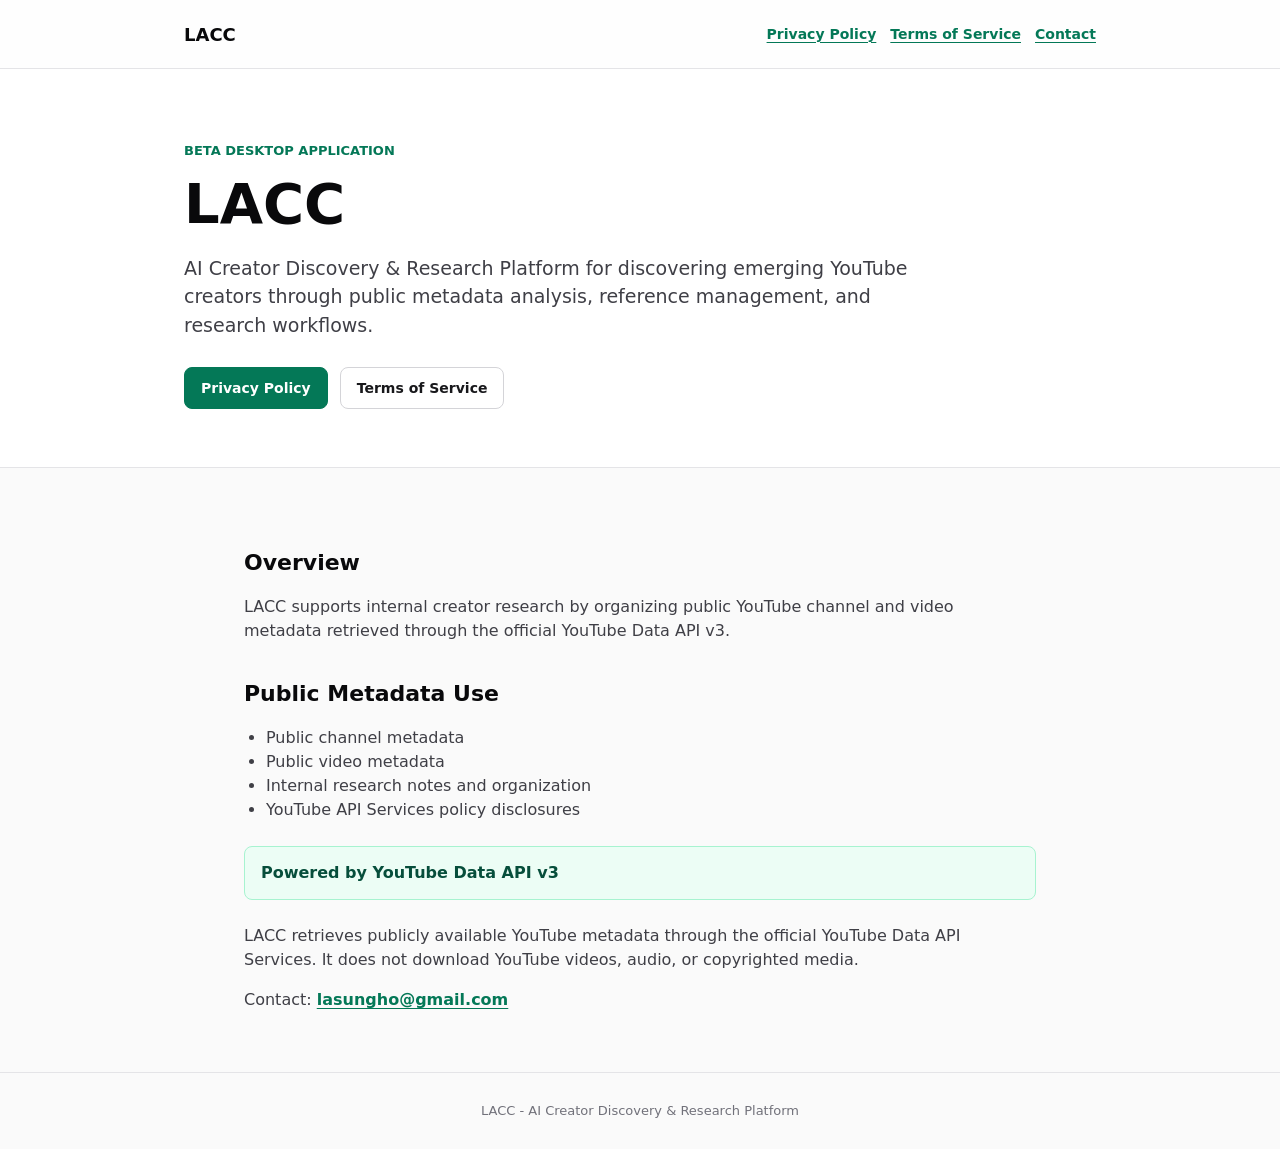
<file: index.html>
<!doctype html>
<html lang="en">
  <head>
    <meta charset="utf-8">
    <meta name="viewport" content="width=device-width, initial-scale=1">
    <title>LACC - AI Creator Discovery &amp; Research Platform</title>
    <meta
      name="description"
      content="LACC is an AI-powered YouTube creator discovery and research platform using the official YouTube Data API v3 for public metadata analysis."
    >
    <link rel="stylesheet" href="style.css">
  </head>
  <body>
    <div class="site-shell">
      <header class="nav">
        <div class="nav-inner">
          <a class="brand" href="index.html">LACC</a>
          <nav class="nav-links" aria-label="Primary">
            <a href="privacy.html">Privacy Policy</a>
            <a href="terms.html">Terms of Service</a>
            <a href="mailto:lasungho@gmail.com">Contact</a>
          </nav>
        </div>
      </header>

      <main>
        <section class="hero">
          <div class="section">
            <p class="eyebrow">Beta desktop application</p>
            <h1>LACC</h1>
            <p class="lead">
              AI Creator Discovery &amp; Research Platform for discovering emerging YouTube creators through public
              metadata analysis, reference management, and research workflows.
            </p>
            <div class="actions">
              <a class="button primary" href="privacy.html">Privacy Policy</a>
              <a class="button" href="terms.html">Terms of Service</a>
            </div>
          </div>
        </section>

        <section class="section content">
          <h2>Overview</h2>
          <p>
            LACC supports internal creator research by organizing public YouTube channel and video metadata retrieved
            through the official YouTube Data API v3.
          </p>
          <h2>Public Metadata Use</h2>
          <ul>
            <li>Public channel metadata</li>
            <li>Public video metadata</li>
            <li>Internal research notes and organization</li>
            <li>YouTube API Services policy disclosures</li>
          </ul>
          <div class="notice">Powered by YouTube Data API v3</div>
          <p>
            LACC retrieves publicly available YouTube metadata through the official YouTube Data API Services.
            It does not download YouTube videos, audio, or copyrighted media.
          </p>
          <p>Contact: <a href="mailto:lasungho@gmail.com">lasungho@gmail.com</a></p>
        </section>
      </main>

      <footer class="footer">LACC - AI Creator Discovery &amp; Research Platform</footer>
    </div>
  </body>
</html>
</file>
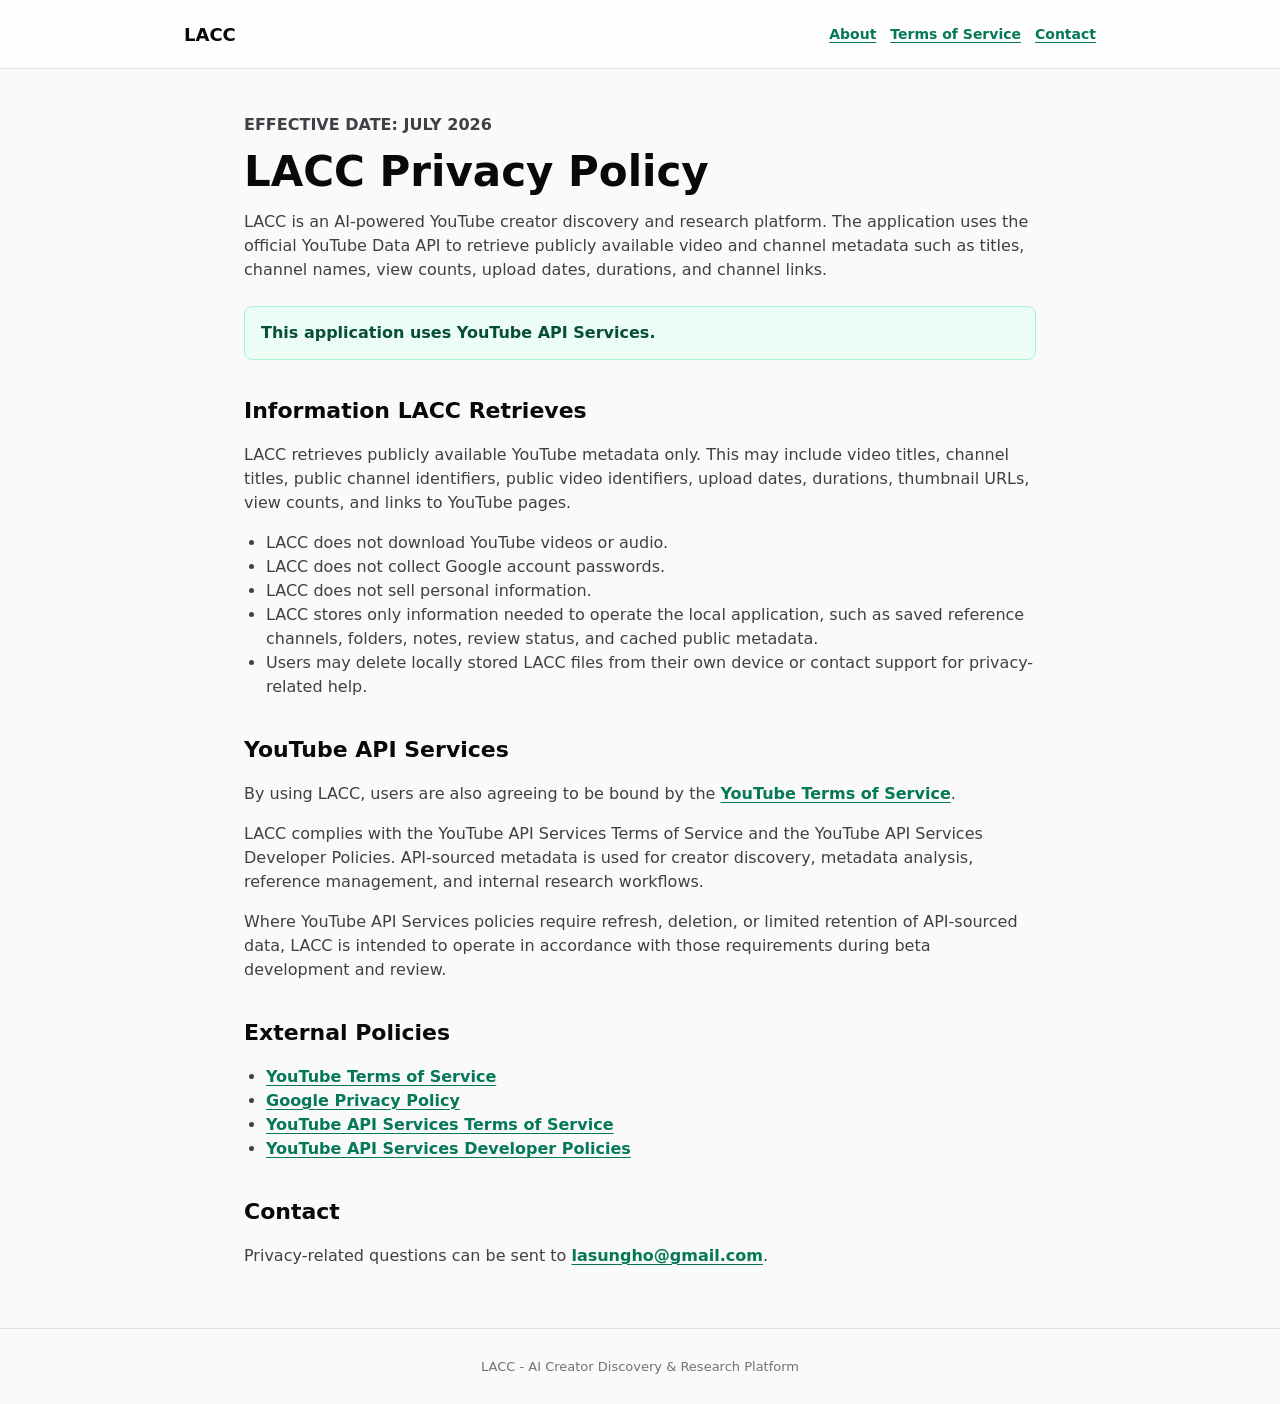
<file: privacy.html>
<!doctype html>
<html lang="en">
  <head>
    <meta charset="utf-8">
    <meta name="viewport" content="width=device-width, initial-scale=1">
    <title>LACC Privacy Policy</title>
    <meta name="description" content="Privacy Policy for LACC, an AI-powered YouTube creator discovery and research platform.">
    <link rel="stylesheet" href="style.css">
  </head>
  <body>
    <div class="site-shell">
      <header class="nav">
        <div class="nav-inner">
          <a class="brand" href="index.html">LACC</a>
          <nav class="nav-links" aria-label="Primary">
            <a href="index.html">About</a>
            <a href="terms.html">Terms of Service</a>
            <a href="mailto:lasungho@gmail.com">Contact</a>
          </nav>
        </div>
      </header>

      <main class="section content">
        <p class="eyebrow">Effective Date: July 2026</p>
        <h1>LACC Privacy Policy</h1>
        <p>
          LACC is an AI-powered YouTube creator discovery and research platform. The application uses the
          official YouTube Data API to retrieve publicly available video and channel metadata such as titles,
          channel names, view counts, upload dates, durations, and channel links.
        </p>

        <div class="notice">This application uses YouTube API Services.</div>

        <h2>Information LACC Retrieves</h2>
        <p>
          LACC retrieves publicly available YouTube metadata only. This may include video titles, channel titles,
          public channel identifiers, public video identifiers, upload dates, durations, thumbnail URLs, view counts,
          and links to YouTube pages.
        </p>
        <ul>
          <li>LACC does not download YouTube videos or audio.</li>
          <li>LACC does not collect Google account passwords.</li>
          <li>LACC does not sell personal information.</li>
          <li>LACC stores only information needed to operate the local application, such as saved reference channels, folders, notes, review status, and cached public metadata.</li>
          <li>Users may delete locally stored LACC files from their own device or contact support for privacy-related help.</li>
        </ul>

        <h2>YouTube API Services</h2>
        <p>
          By using LACC, users are also agreeing to be bound by the
          <a href="https://www.youtube.com/t/terms">YouTube Terms of Service</a>.
        </p>
        <p>
          LACC complies with the YouTube API Services Terms of Service and the YouTube API Services Developer Policies.
          API-sourced metadata is used for creator discovery, metadata analysis, reference management, and internal
          research workflows.
        </p>
        <p>
          Where YouTube API Services policies require refresh, deletion, or limited retention of API-sourced data,
          LACC is intended to operate in accordance with those requirements during beta development and review.
        </p>

        <h2>External Policies</h2>
        <ul>
          <li><a href="https://www.youtube.com/t/terms">YouTube Terms of Service</a></li>
          <li><a href="https://policies.google.com/privacy">Google Privacy Policy</a></li>
          <li><a href="https://developers.google.com/youtube/terms/api-services-terms-of-service">YouTube API Services Terms of Service</a></li>
          <li><a href="https://developers.google.com/youtube/terms/developer-policies">YouTube API Services Developer Policies</a></li>
        </ul>

        <h2>Contact</h2>
        <p>Privacy-related questions can be sent to <a href="mailto:lasungho@gmail.com">lasungho@gmail.com</a>.</p>
      </main>

      <footer class="footer">LACC - AI Creator Discovery &amp; Research Platform</footer>
    </div>
  </body>
</html>
</file>
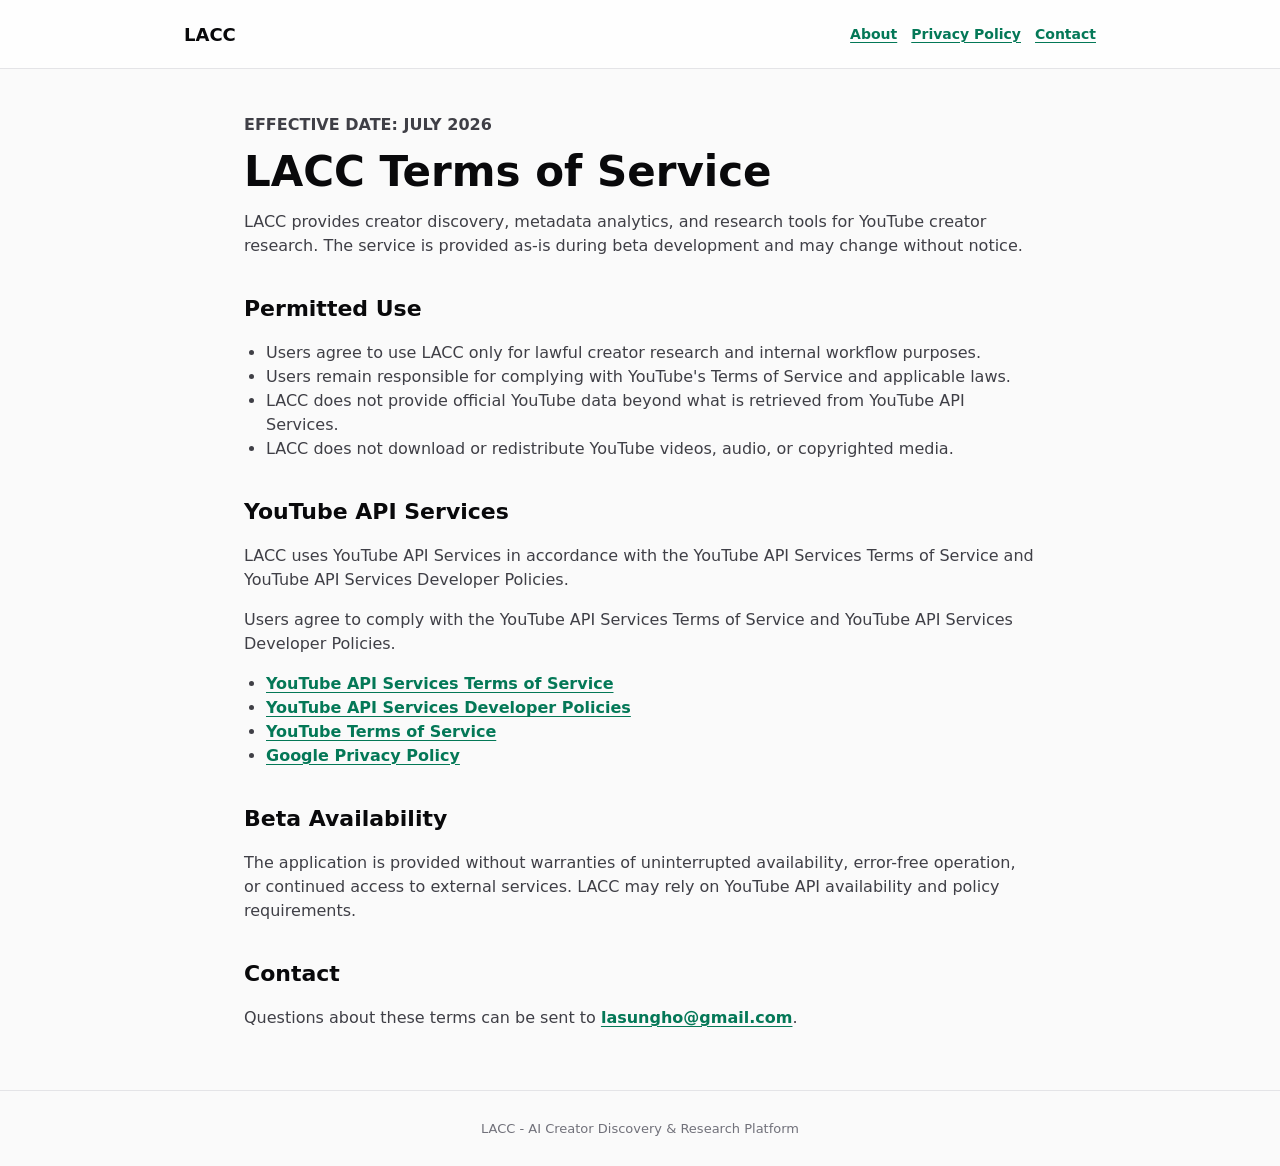
<file: terms.html>
<!doctype html>
<html lang="en">
  <head>
    <meta charset="utf-8">
    <meta name="viewport" content="width=device-width, initial-scale=1">
    <title>LACC Terms of Service</title>
    <meta name="description" content="Terms of Service for LACC, an AI-powered creator discovery and metadata research platform.">
    <link rel="stylesheet" href="style.css">
  </head>
  <body>
    <div class="site-shell">
      <header class="nav">
        <div class="nav-inner">
          <a class="brand" href="index.html">LACC</a>
          <nav class="nav-links" aria-label="Primary">
            <a href="index.html">About</a>
            <a href="privacy.html">Privacy Policy</a>
            <a href="mailto:lasungho@gmail.com">Contact</a>
          </nav>
        </div>
      </header>

      <main class="section content">
        <p class="eyebrow">Effective Date: July 2026</p>
        <h1>LACC Terms of Service</h1>
        <p>
          LACC provides creator discovery, metadata analytics, and research tools for YouTube creator research.
          The service is provided as-is during beta development and may change without notice.
        </p>

        <h2>Permitted Use</h2>
        <ul>
          <li>Users agree to use LACC only for lawful creator research and internal workflow purposes.</li>
          <li>Users remain responsible for complying with YouTube's Terms of Service and applicable laws.</li>
          <li>LACC does not provide official YouTube data beyond what is retrieved from YouTube API Services.</li>
          <li>LACC does not download or redistribute YouTube videos, audio, or copyrighted media.</li>
        </ul>

        <h2>YouTube API Services</h2>
        <p>
          LACC uses YouTube API Services in accordance with the YouTube API Services Terms of Service and
          YouTube API Services Developer Policies.
        </p>
        <p>
          Users agree to comply with the YouTube API Services Terms of Service and YouTube API Services Developer Policies.
        </p>
        <ul>
          <li><a href="https://developers.google.com/youtube/terms/api-services-terms-of-service">YouTube API Services Terms of Service</a></li>
          <li><a href="https://developers.google.com/youtube/terms/developer-policies">YouTube API Services Developer Policies</a></li>
          <li><a href="https://www.youtube.com/t/terms">YouTube Terms of Service</a></li>
          <li><a href="https://policies.google.com/privacy">Google Privacy Policy</a></li>
        </ul>

        <h2>Beta Availability</h2>
        <p>
          The application is provided without warranties of uninterrupted availability, error-free operation, or
          continued access to external services. LACC may rely on YouTube API availability and policy requirements.
        </p>

        <h2>Contact</h2>
        <p>Questions about these terms can be sent to <a href="mailto:lasungho@gmail.com">lasungho@gmail.com</a>.</p>
      </main>

      <footer class="footer">LACC - AI Creator Discovery &amp; Research Platform</footer>
    </div>
  </body>
</html>
</file>
<file: style.css>
:root {
  color-scheme: light;
  font-family: Inter, ui-sans-serif, system-ui, -apple-system, BlinkMacSystemFont, "Segoe UI", sans-serif;
  line-height: 1.5;
  color: #18181b;
  background: #fafafa;
}

* {
  box-sizing: border-box;
}

body {
  margin: 0;
  background: #fafafa;
}

a {
  color: #047857;
  font-weight: 700;
  text-decoration-thickness: 0.08em;
  text-underline-offset: 0.18em;
}

.site-shell {
  min-height: 100vh;
}

.nav {
  border-bottom: 1px solid #e4e4e7;
  background: rgba(255, 255, 255, 0.88);
}

.nav-inner,
.section {
  width: min(100%, 960px);
  margin: 0 auto;
  padding: 0 24px;
}

.nav-inner {
  display: flex;
  align-items: center;
  justify-content: space-between;
  min-height: 68px;
  gap: 18px;
}

.brand {
  color: #09090b;
  font-size: 18px;
  font-weight: 900;
  letter-spacing: 0;
  text-decoration: none;
}

.nav-links {
  display: flex;
  flex-wrap: wrap;
  justify-content: flex-end;
  gap: 14px;
  font-size: 14px;
}

.hero {
  border-bottom: 1px solid #e4e4e7;
  background: #ffffff;
}

.hero .section {
  padding-top: 72px;
  padding-bottom: 58px;
}

.eyebrow {
  margin: 0 0 14px;
  color: #047857;
  font-size: 13px;
  font-weight: 900;
  text-transform: uppercase;
}

h1 {
  margin: 0;
  max-width: 760px;
  color: #09090b;
  font-size: 56px;
  line-height: 1.02;
  letter-spacing: 0;
}

.lead {
  max-width: 760px;
  margin: 22px 0 0;
  color: #3f3f46;
  font-size: 19px;
}

.actions {
  display: flex;
  flex-wrap: wrap;
  gap: 12px;
  margin-top: 28px;
}

.button {
  display: inline-flex;
  min-height: 42px;
  align-items: center;
  justify-content: center;
  border: 1px solid #d4d4d8;
  border-radius: 8px;
  padding: 0 16px;
  background: #ffffff;
  color: #18181b;
  font-size: 14px;
  font-weight: 800;
  text-decoration: none;
}

.button.primary {
  border-color: #047857;
  background: #047857;
  color: #ffffff;
}

.section {
  padding-top: 44px;
  padding-bottom: 44px;
}

.grid {
  display: grid;
  grid-template-columns: repeat(3, minmax(0, 1fr));
  gap: 16px;
}

.card {
  min-height: 142px;
  border: 1px solid #e4e4e7;
  border-radius: 8px;
  padding: 18px;
  background: #ffffff;
}

.card h2,
.card h3 {
  margin: 0 0 8px;
  color: #09090b;
  font-size: 18px;
}

.card p {
  margin: 0;
  color: #52525b;
  font-size: 14px;
}

.content {
  max-width: 840px;
}

.content h1 {
  font-size: 42px;
}

.content h2 {
  margin: 34px 0 10px;
  color: #09090b;
  font-size: 22px;
}

.content p,
.content li {
  color: #3f3f46;
  font-size: 16px;
}

.content ul {
  padding-left: 22px;
}

.notice {
  border: 1px solid #a7f3d0;
  border-radius: 8px;
  margin: 24px 0;
  padding: 14px 16px;
  background: #ecfdf5;
  color: #064e3b;
  font-weight: 800;
}

.footer {
  border-top: 1px solid #e4e4e7;
  padding: 28px 24px;
  color: #71717a;
  font-size: 13px;
  text-align: center;
}

@media (max-width: 760px) {
  .nav-inner {
    align-items: flex-start;
    flex-direction: column;
    padding-top: 16px;
    padding-bottom: 16px;
  }

  .nav-links {
    justify-content: flex-start;
  }

  .hero .section {
    padding-top: 48px;
    padding-bottom: 42px;
  }

  h1 {
    font-size: 40px;
  }

  .lead {
    font-size: 17px;
  }

  .grid {
    grid-template-columns: 1fr;
  }
}
</file>
